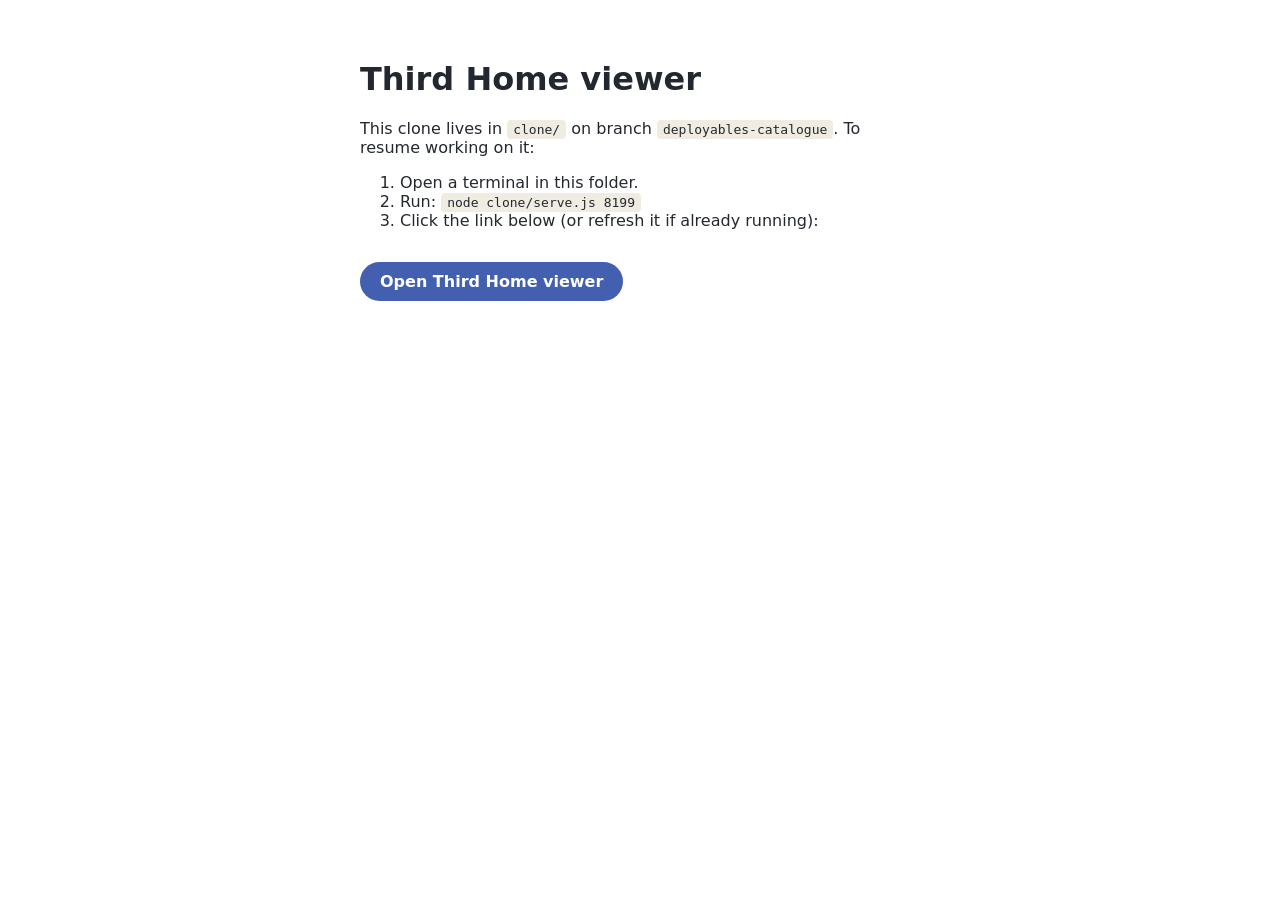
<file: open-viewer.html>
<!doctype html>
<html lang="en">
  <head>
    <meta charset="UTF-8" />
    <title>Third Home — Resume Work</title>
    <style>
      body { font-family: system-ui, sans-serif; max-width: 560px; margin: 60px auto; padding: 0 20px; color: #232830; }
      code { background: #f0ece2; padding: 2px 6px; border-radius: 4px; }
      a.btn { display: inline-block; margin-top: 16px; padding: 10px 20px; background: #4360B0; color: #fff; text-decoration: none; border-radius: 20px; font-weight: 600; }
      a.btn:hover { opacity: .9; }
    </style>
  </head>
  <body>
    <h1>Third Home viewer</h1>
    <p>This clone lives in <code>clone/</code> on branch <code>deployables-catalogue</code>. To resume working on it:</p>
    <ol>
      <li>Open a terminal in this folder.</li>
      <li>Run: <code>node clone/serve.js 8199</code></li>
      <li>Click the link below (or refresh it if already running):</li>
    </ol>
    <a class="btn" href="http://localhost:8199/">Open Third Home viewer</a>
  </body>
</html>
</file>
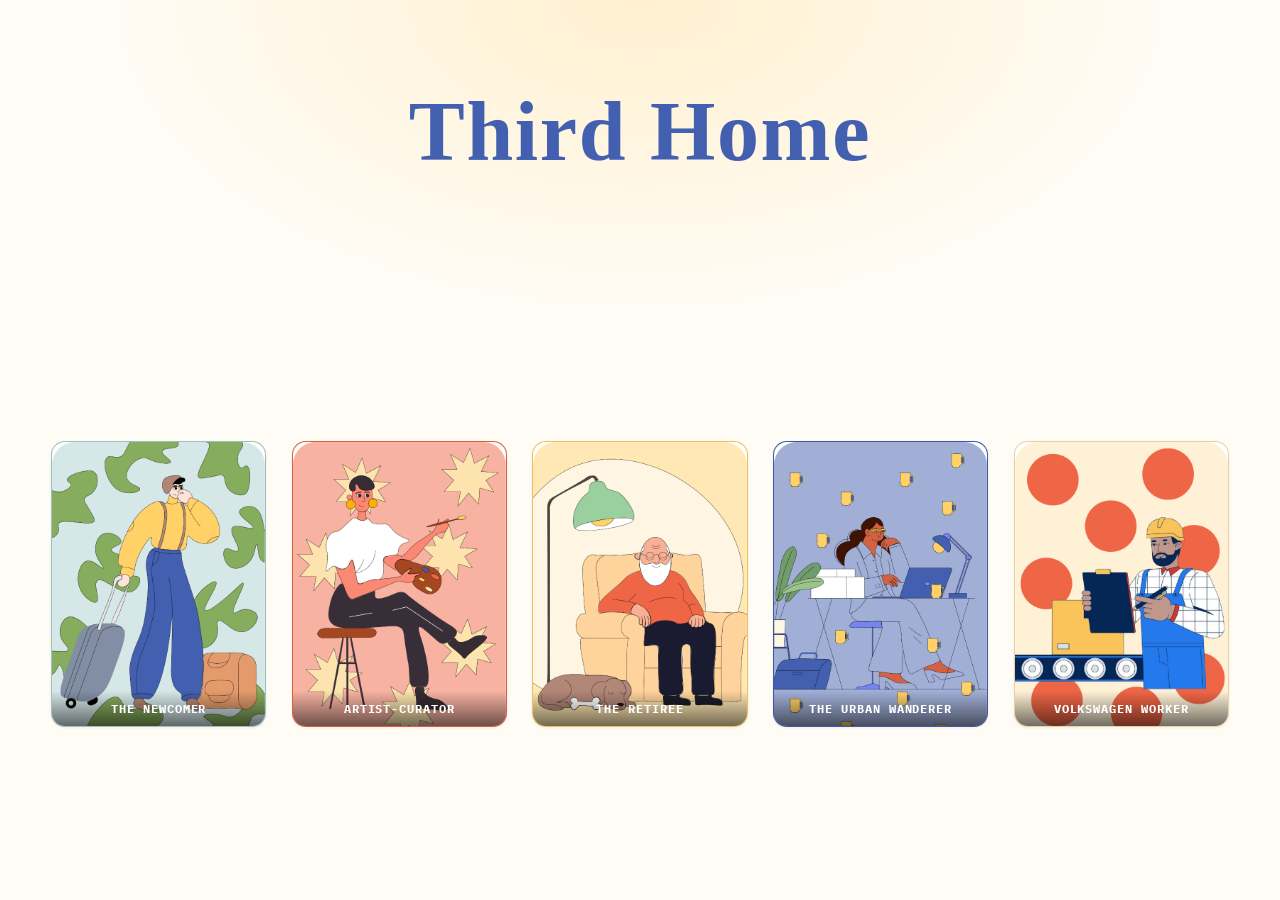
<file: clone/home.html>
<!doctype html>
<html lang="en">
  <head>
    <meta charset="UTF-8" />
    <meta name="viewport" content="width=device-width, initial-scale=1.0" />
    <title>Third Home</title>
    <link href="https://fonts.googleapis.com/css2?family=IBM+Plex+Mono:wght@300;400;500;600&display=swap" rel="stylesheet">
    <style>
      :root {
        /* colour scheme.png */
        --sunshine: #FFD167;
        --long-days: #ADCFD0;
        --captain: #4360B0;
        --buttered-corn: #FDE4AE;
        --sea: #5EABC9;
        --tomato: #EF6646;

        --bg: #FFFCF6;
        --surface: #FFFFFF;
        --surface-up: #FFF7E8;
        --border: #EBE1CC;
        --border-hi: #DCCFAF;
        --ink: #3A4550;
        --muted: #8A8577;
        --text-strong: #232830;
      }

      * { box-sizing: border-box; }

      html, body {
        margin: 0;
        height: 100%;
        width: 100%;
        overflow: hidden;
        background: var(--bg);
        color: var(--ink);
        font-family: "IBM Plex Mono", system-ui, sans-serif;
      }

      .home {
        height: 100dvh;
        width: 100%;
        display: flex;
        flex-direction: column;
        overflow: hidden;
        background:
          radial-gradient(60% 50% at 50% 0%, #fff0cf 0%, transparent 70%),
          var(--bg);
      }

      /* top third: title + subtitle placeholder */
      .hero {
        flex: 1 1 33vh;
        min-height: 0;
        display: flex;
        flex-direction: column;
        align-items: center;
        justify-content: center;
        text-align: center;
        padding: 32px 24px 16px;
        transition: flex-basis .35s ease, padding .35s ease;
      }

      .home.compact .hero {
        flex: 0 1 auto;
        padding: 18px 24px 4px;
      }

      .hero-title {
        font-family: Georgia, serif;
        font-weight: 700;
        color: var(--captain);
        font-size: clamp(40px, 7vw, 84px);
        letter-spacing: .02em;
        margin: 0;
        line-height: 1.05;
        transition: font-size .35s ease;
      }

      .home.compact .hero-title {
        font-size: clamp(22px, 4vw, 34px);
      }

      .hero-subtitle {
        margin-top: 18px;
        min-height: 1.6em;
        font-size: 12px;
        font-weight: 300;
        letter-spacing: .18em;
        text-transform: uppercase;
        color: var(--muted);
        opacity: 1;
        overflow: hidden;
        transition: opacity .2s ease, margin-top .35s ease, min-height .35s ease;
      }

      .home.compact .hero-subtitle {
        opacity: 0;
        margin-top: 0;
        min-height: 0;
      }

      /* bottom two-thirds: character cards */
      .cards {
        flex: 2 1 67vh;
        min-height: 0;
        display: flex;
        align-items: center;
        justify-content: center;
        gap: clamp(12px, 2vw, 28px);
        padding: 16px clamp(16px, 4vw, 56px) clamp(24px, 5vh, 56px);
        flex-wrap: wrap;
      }

      .home.compact .cards {
        flex: 1 1 auto;
      }

      .card {
        --card-bg: var(--surface);
        --card-accent: var(--captain);
        --card-on-accent: #fff;
        flex: 1 1 0;
        min-width: 150px;
        max-width: 230px;
        aspect-ratio: 3 / 4;
        max-height: 1000px;
        perspective: 1400px;
        transition: transform .2s ease, aspect-ratio .4s ease,
          flex-basis .4s ease, max-width .4s ease, max-height .4s ease;
      }

      .card:hover {
        transform: translateY(-4px);
      }

      .card.open {
        flex: 1 1 300px;
        min-width: 260px;
        max-width: min(320px, 92vw);
        aspect-ratio: 3 / 4.25;
        max-height: min(62vh, 460px);
      }

      /* the piece that actually swivels */
      .card-flip {
        position: relative;
        width: 100%;
        height: 100%;
        cursor: pointer;
        transform-style: preserve-3d;
        transition: transform .7s cubic-bezier(.4, .15, .2, 1);
      }

      .card.open .card-flip {
        transform: rotateY(180deg);
      }

      /* Gate click targets by the logical open/closed state (applied instantly)
         rather than the animated 3D orientation, so a click mid-flip can't land
         on the still-facing front face and re-close the card before the back
         (and its "Let's Begin!" button) becomes reachable. */
      .card.open .card-front {
        pointer-events: none;
      }

      .card:not(.open) .card-back {
        pointer-events: none;
      }

      .card-face {
        position: absolute;
        inset: 0;
        display: flex;
        flex-direction: column;
        align-items: center;
        justify-content: center;
        gap: 14px;
        padding: 18px;
        text-align: center;
        background: var(--card-bg);
        border: 1px solid rgba(0, 0, 0, .08);
        border-radius: 14px;
        box-shadow: 0 1px 3px rgba(58, 69, 80, .08);
        backface-visibility: hidden;
        -webkit-backface-visibility: hidden;
        overflow: hidden;
        transition: box-shadow .2s ease;
      }

      .card-front {
        padding: 0;
        gap: 0;
      }

      .card-front-img {
        position: absolute;
        inset: 0;
        width: 100%;
        height: 100%;
        object-fit: cover;
        object-position: top center;
      }

      .card-front-label {
        position: relative;
        z-index: 1;
        margin-top: auto;
        width: 100%;
        padding: 10px 8px;
        background: linear-gradient(to top, rgba(0, 0, 0, .55), transparent);
        color: #fff;
      }

      .card-front .card-name {
        color: #fff;
      }

      /* text fades out as its face turns away, and fades in only after
         the card has rotated past the midpoint, so content never
         appears to "pop" mid-swivel */
      .card-face > * {
        opacity: 1;
        transition: opacity .22s ease .32s;
      }

      .card.open .card-front > * {
        opacity: 0;
        transition-delay: 0s;
      }

      .card-back > * {
        opacity: 0;
        transition-delay: 0s;
      }

      .card.open .card-back > * {
        opacity: 1;
        transition-delay: .32s;
      }

      .card:hover .card-face {
        box-shadow: 0 10px 26px rgba(58, 69, 80, .2);
      }

      .card-face.card-back {
        transform: rotateY(180deg);
        justify-content: flex-start;
        gap: 10px;
        padding: 16px;
      }

      .card-name {
        font-size: 12px;
        font-weight: 700;
        letter-spacing: .08em;
        text-transform: uppercase;
        color: var(--card-accent);
      }

      .card-back-name {
        font-family: Georgia, serif;
        font-size: 15px;
        font-weight: 700;
        letter-spacing: .01em;
        text-transform: uppercase;
        color: var(--card-accent);
      }

      .card-back-desc {
        font-size: clamp(9px, 1.5vh, 10.5px);
        font-weight: 400;
        line-height: 1.4;
        color: #1e1e1e;
        white-space: pre-line;
      }

      .card-back-activities {
        display: flex;
        flex-direction: column;
        align-items: center;
        gap: 5px;
      }

      .card-back-activities-label {
        font-size: 9px;
        font-weight: 700;
        letter-spacing: .1em;
        text-transform: uppercase;
        color: var(--card-accent);
      }

      .activity-grid {
        display: grid;
        grid-template-columns: 1fr 1fr;
        gap: 4px;
      }

      .activity-pill {
        padding: 4px 8px;
        border-radius: 12px;
        background: var(--card-accent);
        color: var(--card-on-accent);
        font-size: 8px;
        font-weight: 700;
        letter-spacing: .05em;
        text-transform: uppercase;
        white-space: nowrap;
      }

      .card-back-footer {
        margin-top: auto;
        padding-top: 6px;
        display: flex;
        flex-direction: column;
        align-items: center;
        gap: 5px;
        flex-shrink: 0;
      }

      .begin-btn {
        display: inline-block;
        padding: 7px 20px;
        border-radius: 20px;
        background: #1e1e1e;
        border: 1px solid #1e1e1e;
        color: #fff;
        font-family: "IBM Plex Mono", system-ui, sans-serif;
        font-size: 11px;
        font-weight: 600;
        letter-spacing: .07em;
        text-transform: uppercase;
        text-decoration: none;
        cursor: pointer;
        transition: box-shadow .15s ease, transform .15s ease;
      }

      .begin-btn:hover {
        box-shadow: 0 6px 18px rgba(0, 0, 0, .35);
      }

      .begin-btn:active {
        transform: scale(.96);
      }

      .card-back-hint {
        font-size: 9px;
        font-weight: 600;
        letter-spacing: .12em;
        text-transform: uppercase;
        color: rgba(30, 30, 30, .55);
      }

      @media (max-width: 720px) {
        .cards {
          flex-wrap: wrap;
        }
        .card {
          flex: 1 1 40%;
          max-width: none;
          aspect-ratio: 4 / 3;
        }
        .card.open {
          flex: 1 1 100%;
          max-width: none;
          min-width: 0;
          aspect-ratio: 3 / 4.4;
          max-height: min(66vh, 420px);
        }
      }
    </style>
  </head>
  <body>
    <div class="home">
      <section class="hero">
        <h1 class="hero-title">Third Home</h1>
        <p class="hero-subtitle" id="subtitle"></p>
      </section>

      <section class="cards" id="cards"></section>
    </div>

    <script>
      // from "personas descriptions.pdf"
      const PERSONAS = [
        {
          title: "The Newcomer",
          img: "./assets/cards/newcomer.png",
          bg: "#ADCFD0",     // long days
          accent: "#4360B0", // captain
          onAccent: "#fff",
          desc: "Welcome to Wolfsburg, the city with the iconic Volkswagen Factory!\n\nAre you here for the weekend? Exploring the city? Perhaps feeling a bit lost and not sure where to stay? Don't worry, you've come to the right place!\n\nThird Home is the perfect spot for Newcomers such as you :) Stay here for days, weeks or even months! We also have all kinds of social events for you to take part in, are you interested?",
          activities: ["Open Studios", "Playrooms", "Workshops", "Cafe / Bar"],
        },
        {
          title: "Artist-Curator",
          img: "./assets/cards/artist-curator.png",
          bg: "#EF6646",     // ripe tomatoes
          accent: "#FDE4AE", // buttered corn
          onAccent: "#3A2A12",
          desc: "A new talent in town! Welcome to Wolfsburg :)\n\nLooking for a space to showcase your art? Third Home is not just a place for living but also a space for people like you who are looking for co-working or exhibition and workshop spaces.\n\nWhat's a better way to meet new people and, possibly, new fans of your work? Host events and find the right crowd to display your pieces! Be the light that shines Third Home <3",
          activities: ["Co-Working", "Performance", "Workshops", "Exhibition"],
        },
        {
          title: "The Retiree",
          img: "./assets/cards/retiree.png",
          bg: "#FFD167",     // pure sunshine
          accent: "#EF6646", // ripe tomatoes
          onAccent: "#fff",
          desc: "How's it going, Legend? What are your plans for today?\n\nHave you heard of this place, Third Home? I suddenly have this urge to play chess with you, finally see who's the better player. What do you say? Ready to lose, old man?\n\nThey have more than Playrooms, you know. They have a very impressive gnome collection in their gardens, which I'm sure you'd love to see. We could also grab a beeeeeer!",
          activities: ["Retreat", "Playrooms", "Gardening", "Cafe / Bar"],
        },
        {
          title: "The Urban Wanderer",
          img: "./assets/cards/urban-wanderer.png",
          bg: "#4360B0",     // captain
          accent: "#FFD167", // pure sunshine
          onAccent: "#3A2A12",
          desc: "Where did you go this weekend? City hopping can be fun, but what about Wolfsburg itself? You have to explore the city you live in!\n\nAre you free next weekend, though? Let's mix it up. Third Home has so many events going on this month. There's an exhibition on mass printing and they are screening “2001: A Space Odyssey”. They also have a yoga studio on Thursday evenings. Or we could go there right now and take our work with us. They have a great cafe too :)",
          activities: ["Open Studios", "Co-Working", "Terraces", "Exhibition"],
        },
        {
          title: "Volkswagen Worker",
          img: "./assets/cards/vw-worker.png",
          bg: "#FDE4AE",     // buttered corn
          accent: "#5EABC9", // sea
          onAccent: "#fff",
          desc: "You look like you need a breather :/ that bad, huh? Well, not to fret. Even though you work odd shift times at the Volkswagen factory, there is a place for you to unwind :)\n\nThird Home is open 24/7. It includes quiet lounging spaces, private terraces and beautiful gardens. But if you still have the energy, there are always events taking place, even at this hour! Do you know Salsa? Or what if we booked a space to have a karaoke night! The fun is endless.",
          activities: ["Performance", "Terraces", "Gardening", "Retreat"],
        },
      ];

      const cardsEl = document.getElementById("cards");
      const homeEl = document.querySelector(".home");

      const updateCompact = () => {
        const anyOpen = document.querySelector(".card.open") !== null;
        homeEl.classList.toggle("compact", anyOpen);
      };

      PERSONAS.forEach((persona) => {
        const activityPills = persona.activities
          .map((a) => `<div class="activity-pill">${a}</div>`)
          .join("");

        const card = document.createElement("div");
        card.className = "card";
        card.style.setProperty("--card-bg", persona.bg);
        card.style.setProperty("--card-accent", persona.accent);
        card.style.setProperty("--card-on-accent", persona.onAccent);
        card.innerHTML = `
          <div class="card-flip" role="button" tabindex="0" aria-expanded="false" aria-label="${persona.title}">
            <div class="card-face card-front">
              <img class="card-front-img" src="${persona.img}" alt="${persona.title}" />
              <div class="card-front-label">
                <div class="card-name">${persona.title}</div>
              </div>
            </div>
            <div class="card-face card-back">
              <div class="card-back-name">${persona.title}</div>
              <div class="card-back-desc">${persona.desc}</div>
              <div class="card-back-activities">
                <div class="card-back-activities-label">Suggested Activities</div>
                <div class="activity-grid">${activityPills}</div>
              </div>
              <div class="card-back-footer">
                <a class="begin-btn" href="index.html">Let's Begin!</a>
                <div class="card-back-hint">Tap card to close</div>
              </div>
            </div>
          </div>
        `;
        cardsEl.appendChild(card);

        const flip = card.querySelector(".card-flip");
        const front = card.querySelector(".card-front");
        const back = card.querySelector(".card-back");
        const beginBtn = card.querySelector(".begin-btn");
        const setOpen = (willOpen) => {
          if (willOpen) {
            cardsEl.querySelectorAll(".card.open").forEach((openCard) => {
              if (openCard === card) return;
              openCard.classList.remove("open");
              openCard.querySelector(".card-flip").setAttribute("aria-expanded", "false");
            });
          }
          card.classList.toggle("open", willOpen);
          flip.setAttribute("aria-expanded", String(willOpen));
          updateCompact();
        };
        const toggle = () => setOpen(!card.classList.contains("open"));
        // Separate, face-scoped handlers (instead of one shared listener on the
        // flip container) so pointer-events gating above actually decides which
        // face receives the click, rather than the click always bubbling up to
        // a single toggle() regardless of which face is currently reachable.
        front.addEventListener("click", () => setOpen(true));
        back.addEventListener("click", () => setOpen(false));
        flip.addEventListener("keydown", (e) => {
          if (e.key === "Enter" || e.key === " ") {
            e.preventDefault();
            toggle();
          }
        });
        beginBtn.addEventListener("click", (e) => e.stopPropagation());
        beginBtn.addEventListener("keydown", (e) => e.stopPropagation());
      });
    </script>
  </body>
</html>
</file>
